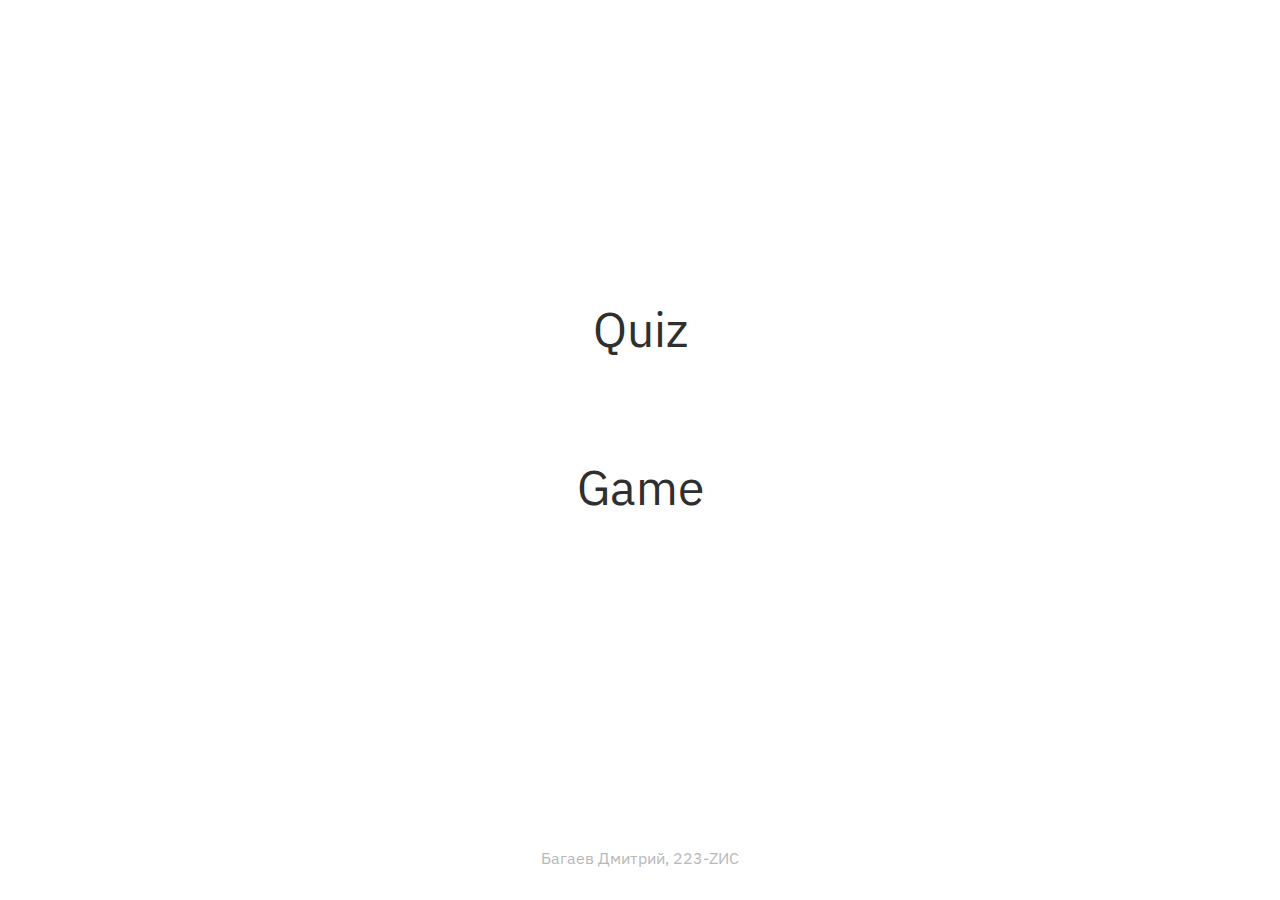
<file: index.html>
<!DOCTYPE html>
<html lang="en">
<head>
    <meta charset="UTF-8">
    <title>Main</title>
    <link rel="preconnect" href="https://fonts.googleapis.com">
    <link rel="preconnect" href="https://fonts.gstatic.com" crossorigin>
    <link href="https://fonts.googleapis.com/css2?family=IBM+Plex+Sans:wght@100;200;300;400;500;600;700&display=swap" rel="stylesheet">
    <link rel="stylesheet" href="Style/style.css">
    <meta name="viewport" content="width=device-width,initial-scale=1">
</head>
<body>
<div class="Container">
    <div class="Links">
        <div class="MainPageLink">
            <a href="Pages/quiz.html">Quiz</a>
        </div>

        <div class="MainPageLink">
            <a href="Pages/game.html">Game</a>
        </div>
    </div>

    <div class="Name">
        Багаев Дмитрий, 223-ZИС
    </div>
</div>
</body>
</html>
</file>
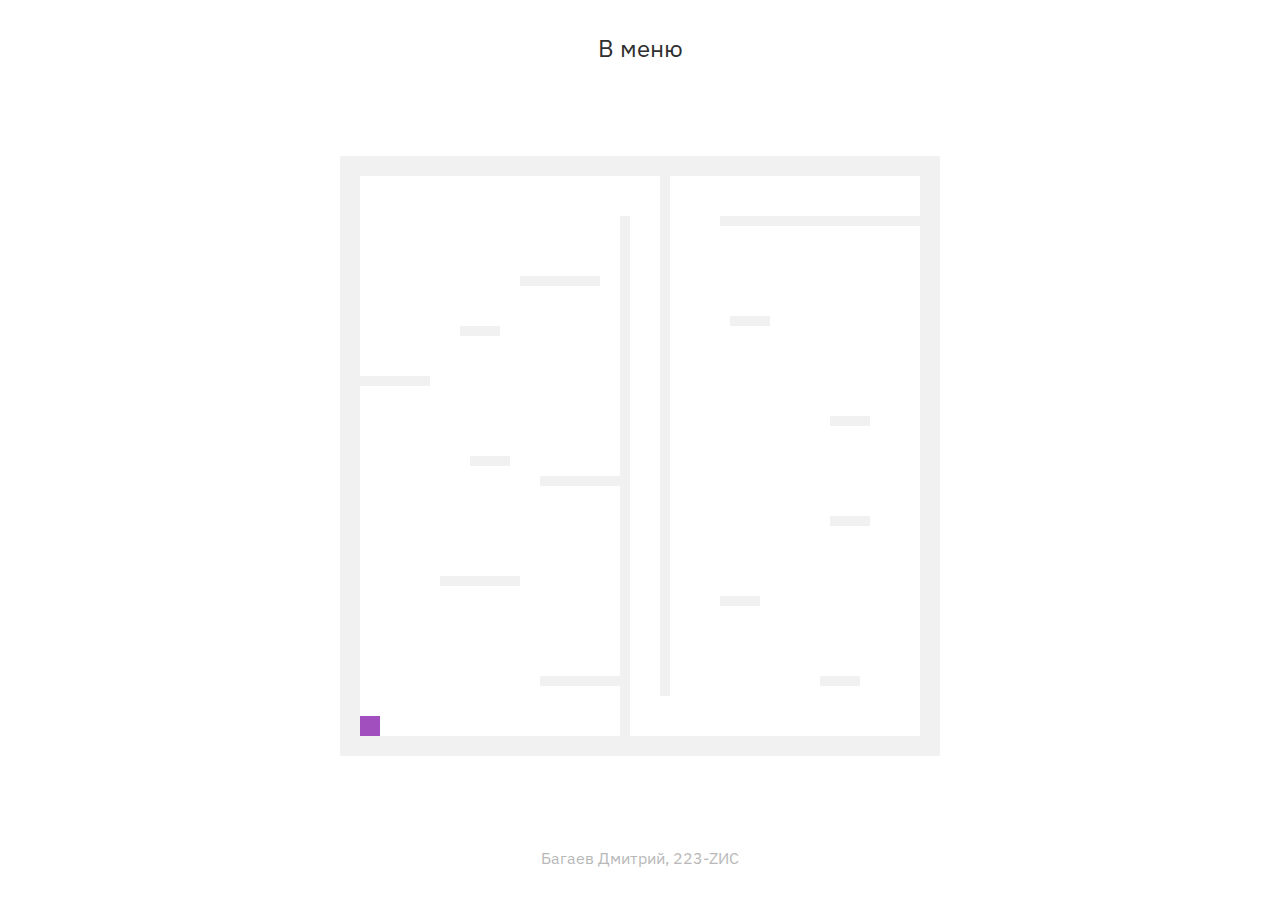
<file: Pages/game.html>
<!DOCTYPE html>
<html lang="en">
<head>
    <meta charset="UTF-8">
    <title>Main</title>
    <link rel="preconnect" href="https://fonts.googleapis.com">
    <link rel="preconnect" href="https://fonts.gstatic.com" crossorigin>
    <link href="https://fonts.googleapis.com/css2?family=IBM+Plex+Sans:wght@100;200;300;400;500;600;700&display=swap" rel="stylesheet">
    <link rel="stylesheet" href="../Style/style.css">
    <meta name="viewport" content="width=device-width,initial-scale=1">
</head>
<body>
<div class="Container">
    <div class="BackButton">
        <a href="../index.html">В меню</a>
    </div>
    <div class="gameWrapper">
        <canvas id="game" width="600" height="600"></canvas>
        <script src="../JS/game.js"></script>
    </div>
    <div class="Name">
        Багаев Дмитрий, 223-ZИС
    </div>
</div>
</body>
</html>
</file>
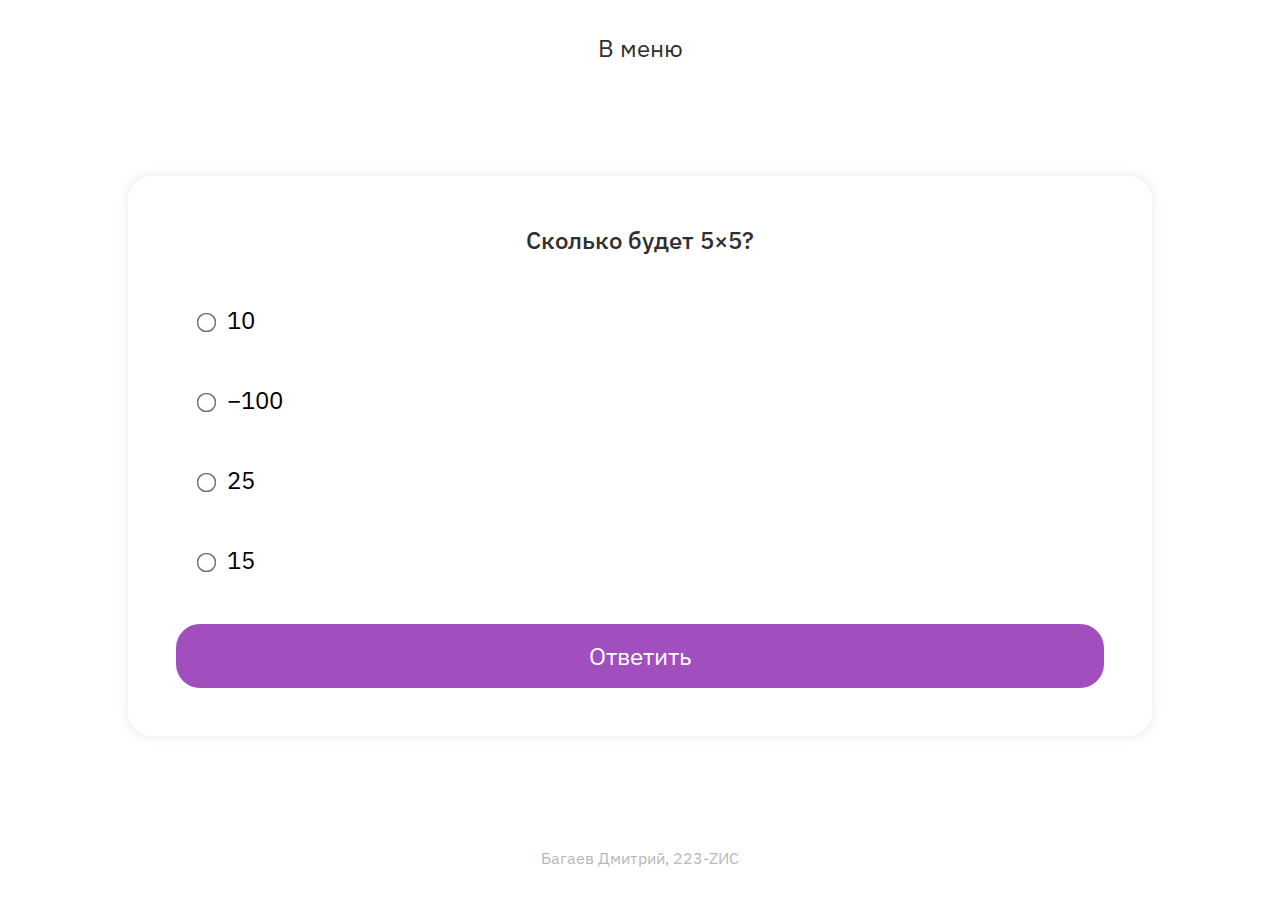
<file: Pages/quiz.html>
<!DOCTYPE html>
<html lang="en">
<head>
    <meta charset="UTF-8">
    <title>Main</title>
    <link rel="preconnect" href="https://fonts.googleapis.com">
    <link rel="preconnect" href="https://fonts.gstatic.com" crossorigin>
    <link href="https://fonts.googleapis.com/css2?family=IBM+Plex+Sans:wght@100;200;300;400;500;600;700&display=swap" rel="stylesheet">
    <link rel="stylesheet" href="../Style/style.css">
    <meta name="viewport" content="width=device-width,initial-scale=1">
</head>
<body>
<div class="Container">
    <div class="BackButton">
        <a href="../index.html">В меню</a>
    </div>

    <div class="QuizContainer">
        <div class="QuizHeader" id="header">
            <h2 class="QuizHeaderText">Вопрос</h2>

            <h2 class="QuizHeaderText">%title%</h2>
            <h2 class="QuizHeaderText">%message%</h2>
            <h2 class="QuizHeaderText">%result%</h2>
        </div>

        <ul class="QuizListRadio" id="list">
            <li>
                <label>
                    <input type="radio" class="answer" name="answer">
                    <span>Ответ</span>
                </label>
            </li>
            <li>
                <label>
                    <input type="radio" class="answer" name="answer">
                    <span>Ответ</span>
                </label>
            </li>
            <li>
                <label>
                    <input type="radio" class="answer" name="answer">
                    <span>Ответ</span>
                </label>
            </li>
            <li>
                <label>
                    <input type="radio" class="answer" name="answer">
                    <span>Ответ</span>
                </label>
            </li>
        </ul>

        <button id="submit">Ответить</button>
    </div>
    <script src="../JS/quiz.js"></script>
    <div class="Name">
        Багаев Дмитрий, 223-ZИС
    </div>
</div>
</body>
</html>
</file>
<file: Style/style.css>
* {
    margin:0;
    font-family: 'IBM Plex Sans', sans-serif;
}

html, body {
    height: 100%;
}

h2 {
    text-align: center;
}

@media (max-width: 768px) {
    .Container {
        display: flex;
        flex-direction: column;
        justify-content: space-between;
        height: 100%;
        padding: 0 2em;
    }
}

@media (min-width: 768px) {
    .Container {
        display: flex;
        flex-direction: column;
        justify-content: space-between;
        height: 100%;
        padding: 0 8em;
    }
}

.Links {
        display: flex;
        flex-direction: column;
        justify-content: center;
        height: 100%;
    }

.MainPageLink {
        display: flex;
        justify-content: center;
        text-decoration: none;
    }


.MainPageLink:hover {
    background-color: #FAFAFA;
    border-radius: 24px;
}
.MainPageLink:active {
    background-color: #F1F1F1;
}

a, a:visited {
    color: #2f2f2f;
    text-decoration: none;
    font-size: 48px;
    padding: 48px;
}

.Name {
    display: flex;
    justify-content: center;
    font-size: 16px;
    color: #B8B8B8;
    padding: 32px;
}

.BackButton {

    display: flex;
    justify-content: center;
}

.BackButton:hover {
    background-color: #FAFAFA;
    border-radius: 24px;
}
.BackButton:active {
    background-color: #F1F1F1;
}

.BackButton a {
    font-size: 24px;
    padding: 32px;
}


.QuizContainer {
    display: flex;
    flex-direction: column;
    gap: 24px;
    padding: 48px;
    box-shadow: 0 0 10px 2px rgb(100 100 100 / 10%);
    font-size: 24px;
    border-radius: 24px;
}


.QuizHeaderText {
    color: #2f2f2f;
    font-weight: 500;
    font-size: 24px;
}

ul {
    list-style-type: none;
    padding: 0px;
}

ul input {
    transform: scale(1.5);
}


input {
    accent-color: #A14EBF;
}

label {
    display: block;
    padding: 24px 24px;
}
label:hover {
    background-color: #FAFAFA;
    border-radius: 24px;
    cursor: pointer;
}
.answer {
    margin-right: 8px;
}

Button {
    padding: 16px;
    font-size: 24px;
    border: none;
    border-radius: 24px;
    background-color: #A14EBF;
    color: #FFFFFF;
}
Button:hover {
    background-color: #8c3da9;
}
Button:active {
    background-color: #7c3696;
}

.InputField {
    padding: 16px 16px;
    font-size: 24px;
    outline: 1px solid #ecdcf2;
    border-radius: 16px;
    background-color: #FFFFFF;
    border: none;

}
.InputField:hover {
    outline: 1px solid #8c3da9;
    border: none;
}

.InputField:focus-visible {
    outline: 2px solid #A14EBF;
    border: none;
}

.gameWrapper {
    display: flex;
    justify-content: center;
}

@media (max-width: 680px) {
    canvas {
        transform: scale(0.5);
    }
}

@media (max-width: 768px) {
    .QuizHeaderText {
        color: #2f2f2f;
        font-weight: 500;
        font-size: 16px;
    }

    .QuizContainer {
        display: flex;
        flex-direction: column;
        gap: 16px;
        padding: 32px;
        box-shadow: 0 0 10px 2px rgb(100 100 100 / 10%);
        font-size: 16px;
        border-radius: 16px;
    }
    ul input {
        transform: scale(1.0);
    }

    Button {
        padding: 16px;
        font-size: 16px;
        border: none;
        border-radius: 16px;
        background-color: #A14EBF;
        color: #FFFFFF;
    }
    .answer {
        margin-right: 4px;
    }
}
</file>
